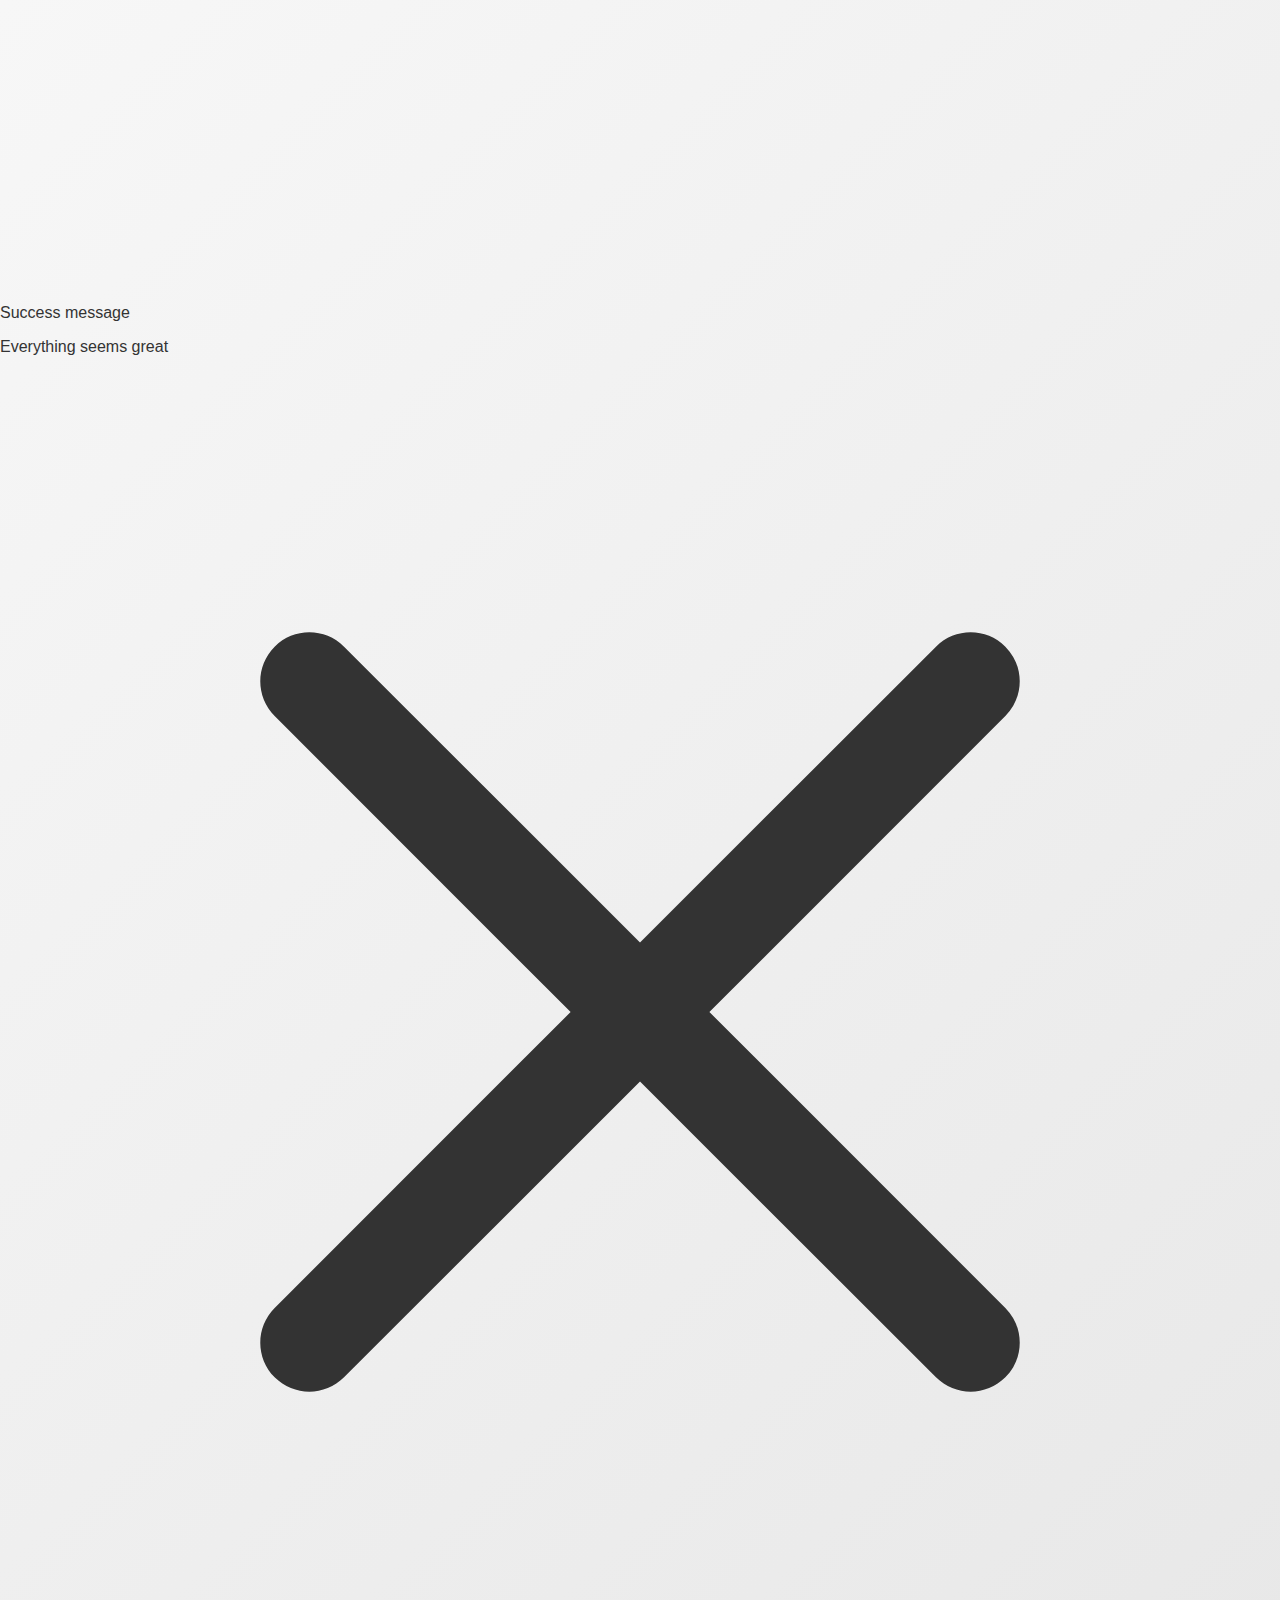
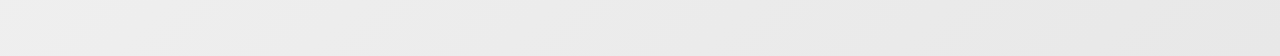
<file: berhasil.html>
<!DOCTYPE html>
<html lang="en">
<head>
    <meta charset="UTF-8">
    <meta name="viewport" content="width=device-width, initial-scale=1.0">
    <title>Halaman Pembayaran</title>
    <link rel="stylesheet" href="payment.css">
</head>
<body
<div class="card">
  <svg class="wave" viewBox="0 0 1440 320" xmlns="http://www.w3.org/2000/svg">
    <path
      d="7
  <div class="icon-container">
    <svg
      xmlns="http://www.w3.org/2000/svg"
      viewBox="0 0 512 512"
      stroke-width="0"
      fill="currentColor"
      stroke="currentColor"
      class="icon"
    >
      <path
        d="M256 48a208 208 0 1 1 0 416 208 208 0 1 1 0-416zm0 464A256 256 0 1 0 256 0a256 256 0 1 0 0 512zM369 209c9.4-9.4 9.4-24.6 0-33.9s-24.6-9.4-33.9 0l-111 111-47-47c-9.4-9.4-24.6-9.4-33.9 0s-9.4 24.6 0 33.9l64 64c9.4 9.4 24.6 9.4 33.9 0L369 209z"
      ></path>
    </svg>
  </div>
  <div class="message-text-container">
    <p class="message-text">Success message</p>
    <p class="sub-text">Everything seems great</p>
  </div>
  <svg
    xmlns="http://www.w3.org/2000/svg"
    viewBox="0 0 15 15"
    stroke-width="0"
    fill="none"
    stroke="currentColor"
    class="cross-icon"
  >
    <path
      fill="currentColor"
      d="M11.7816 4.03157C12.0062 3.80702 12.0062 3.44295 11.7816 3.2184C11.5571 2.99385 11.193 2.99385 10.9685 3.2184L7.50005 6.68682L4.03164 3.2184C3.80708 2.99385 3.44301 2.99385 3.21846 3.2184C2.99391 3.44295 2.99391 3.80702 3.21846 4.03157L6.68688 7.49999L3.21846 10.9684C2.99391 11.193 2.99391 11.557 3.21846 11.7816C3.44301 12.0061 3.80708 12.0061 4.03164 11.7816L7.50005 8.31316L10.9685 11.7816C11.193 12.0061 11.5571 12.0061 11.7816 11.7816C12.0062 11.557 12.0062 11.193 11.7816 10.9684L8.31322 7.49999L11.7816 4.03157Z"
      clip-rule="evenodd"
      fill-rule="evenodd"
    ></path>
  </svg>
      <script src="payment.js"></script>
</div>
    <script src="payment.js"></script>
    
</body>
</html>
</file>
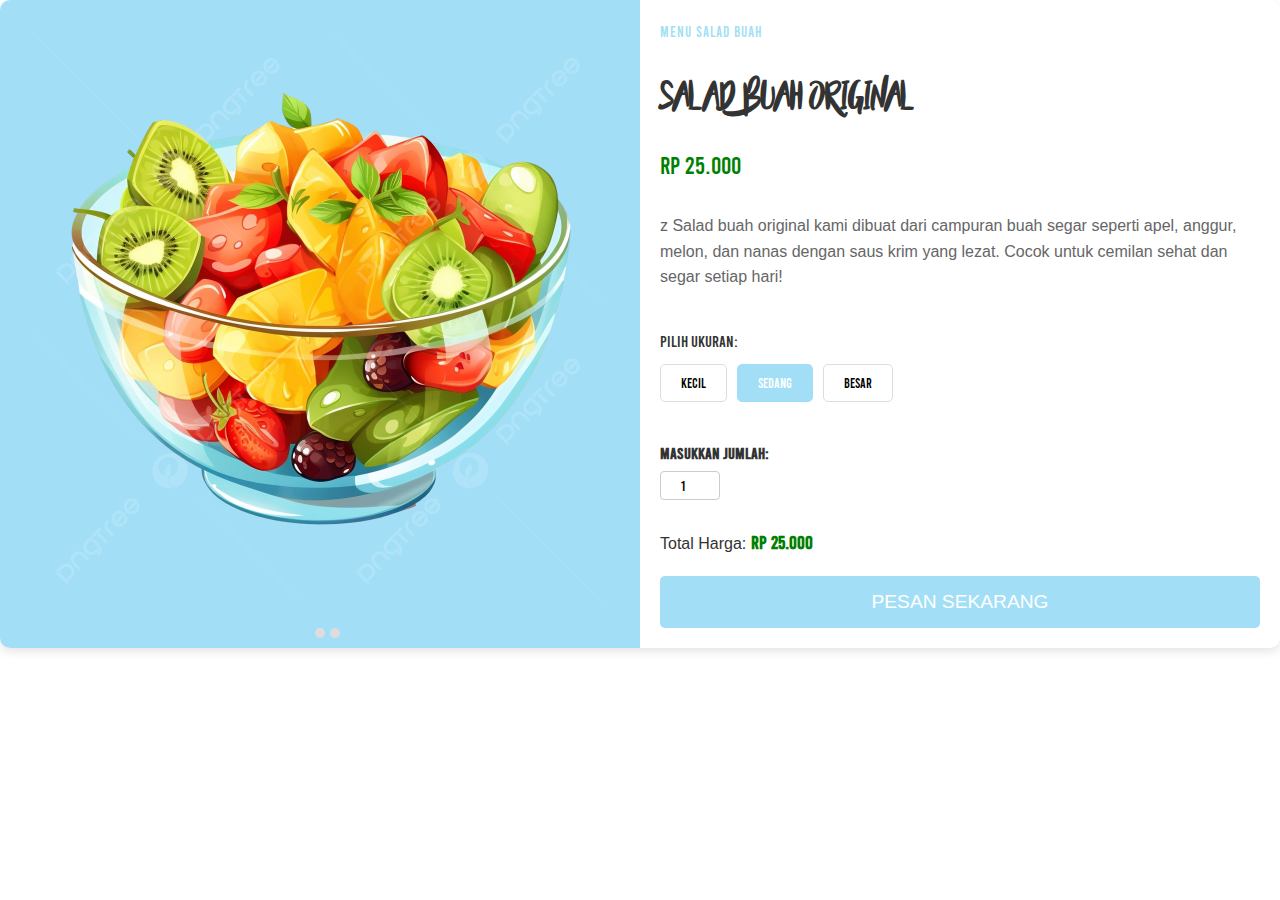
<file: menu-original.html>
<!DOCTYPE html>
<html lang="en">
<head>
    <meta charset="UTF-8">
    <meta name="viewport" content="width=device-width, initial-scale=1.0">
    <title>Salad Buah Original</title>
    <link rel="stylesheet" href="styles.css">
</head>
<body>
    <div class="product-card">
        <div class="product-image">
            <img src="salad_biasa.png" alt="Salad Buah Original">
            <div class="dots">
                <span class="dot active"></span>
                <span class="dot"></span>
                <span class="dot"></span>
            </div>
        </div>
        <div class="product-info">
            <p class="category">Menu Salad Buah</p>
            <h2 class="product-title">Salad Buah Original</h2>
            <p class="price" id="price">Rp 25.000</p>
            <p class="description">
z                Salad buah original kami dibuat dari campuran buah segar seperti apel, anggur, melon, dan nanas dengan saus krim yang lezat.
                Cocok untuk cemilan sehat dan segar setiap hari!
            </p>
            <div class="size-selector">
                <p>Pilih Ukuran:</p>
                <div class="sizes">
                    <button class="size-btn" data-price="25000">Kecil</button>
                    <button class="size-btn active" data-price="30000">Sedang</button>
                    <button class="size-btn" data-price="35000">Besar</button>
                </div>
            </div>
            <div class="quantity-selector">
        <p>Masukkan Jumlah:</p>
        <input type="number" id="quantity" value="1" min="1">
    </div>
    <p>Total Harga: <span id="total-price">Rp 25.000</span></p>
    <button class="add-to-cart">Pesan Sekarang</button>
</div>

        </div>
    </div>
    <script src="script-original.js"></script>
</body>
</html>
</file>
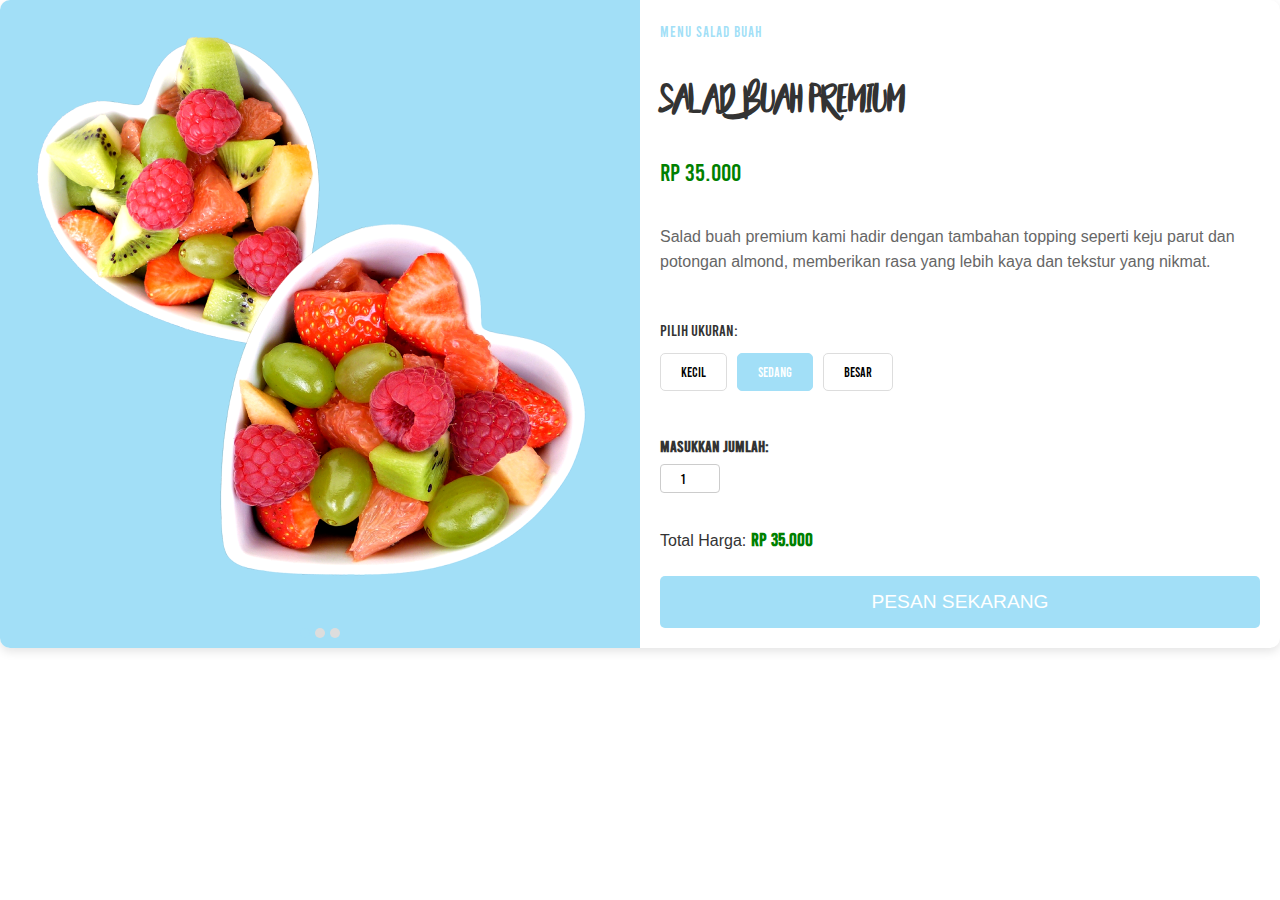
<file: menu-premium.html>
<!DOCTYPE html>
<html lang="en">
<head>
    <meta charset="UTF-8">
    <meta name="viewport" content="width=device-width, initial-scale=1.0">
    <title>Salad Buah Premium</title>
    <link rel="stylesheet" href="styles.css">
</head>
<body>
    <div class="product-card">
        <div class="product-image">
            <img src="salad_prem.png" alt="Salad Buah Premium">
            <div class="dots">
                <span class="dot active"></span>
                <span class="dot"></span>
                <span class="dot"></span>
            </div>
        </div>
        <div class="product-info">
            <p class="category">Menu Salad Buah</p>
            <h2 class="product-title">Salad Buah Premium</h2>
            <p class="price" id="price">Rp 35.000</p>
            <p class="description">
                Salad buah premium kami hadir dengan tambahan topping seperti keju parut dan potongan almond, memberikan rasa yang lebih kaya dan tekstur yang nikmat.
            </p>
            <div class="size-selector">
                <p>Pilih Ukuran:</p>
                <div class="sizes">
                    <button class="size-btn" data-price="30000">Kecil</button>
                    <button class="size-btn active" data-price="35000">Sedang</button>
                    <button class="size-btn" data-price="40000">Besar</button>
                </div>
            </div>
            <div class="quantity-selector">
        <p>Masukkan Jumlah:</p>
        <input type="number" id="quantity" value="1" min="1">
    </div>
    <p>Total Harga: <span id="total-price">Rp 35.000</span></p>
    <button class="add-to-cart">Pesan Sekarang</button>
</div>

        </div>
    </div>
    <script src="script-premium.js"></script>
</body>
</html>
</file>
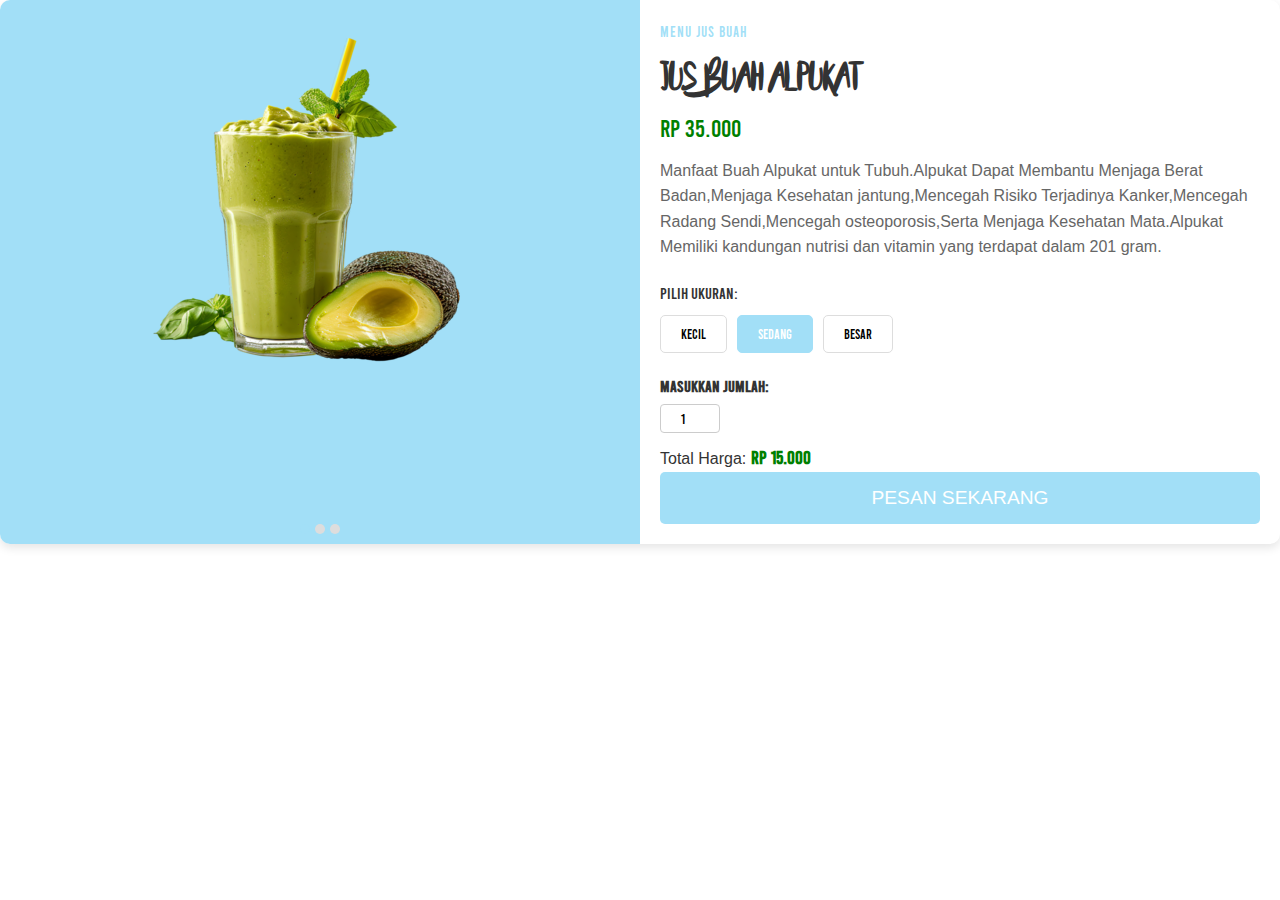
<file: menujualpuket.html>
<!DOCTYPE html>
<html lang="en">
<head>
    <meta charset="UTF-8">
    <meta name="viewport" content="width=device-width, initial-scale=1.0">
    <title>Jus Buah Alpukat</title>
    <link rel="stylesheet" href="styles.css">
</head>
<body>
    <div class="product-card">
        <div class="product-image">
            <img src="alpuket.png" alt="Salad Buah Premium">
            <div class="dots">
                <span class="dot active"></span>
                <span class="dot"></span>
                <span class="dot"></span>
            </div>
        </div>
        <div class="product-info">
            <p class="category">Menu Jus Buah</p>
            <h2 class="product-title">Jus Buah Alpukat</h2>
            <p class="price" id="price">Rp 35.000</p>
            <p class="description">
                Manfaat Buah Alpukat untuk Tubuh.Alpukat Dapat Membantu Menjaga Berat Badan,Menjaga Kesehatan jantung,Mencegah Risiko Terjadinya Kanker,Mencegah Radang Sendi,Mencegah osteoporosis,Serta Menjaga Kesehatan Mata.Alpukat Memiliki kandungan nutrisi dan vitamin yang terdapat dalam 201 gram.
            </p>
            <div class="size-selector">
                <p>Pilih Ukuran:</p>
                <div class="sizes">
                    <button class="size-btn" data-price="35000">Kecil</button>
                    <button class="size-btn active" data-price="50000">Sedang</button>
                    <button class="size-btn" data-price="65000">Besar</button>
                </div>
            </div>
            <div class="quantity-selector">
        <p>Masukkan Jumlah:</p>
        <input type="number" id="quantity" value="1" min="1">
    </div>
    <p>Total Harga: <span id="total-price">Rp 35.000</span></p>
    <button class="add-to-cart">Pesan Sekarang</button>
</div>

        </div>
    </div>
    <script src="naga.js"></script>
</body>
</html>
</file>
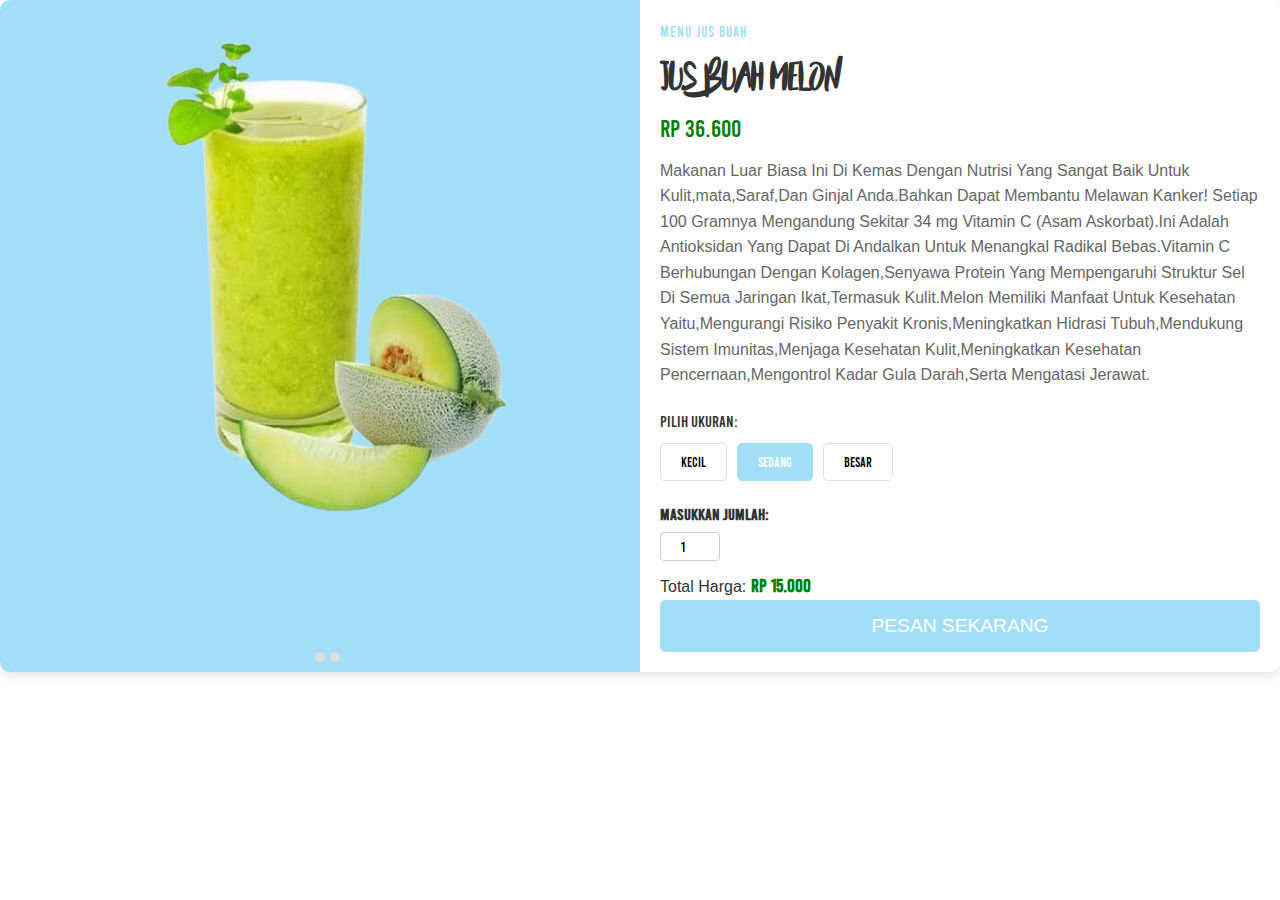
<file: menujumelon.html>
<!DOCTYPE html>
<html lang="en">
<head>
    <meta charset="UTF-8">
    <meta name="viewport" content="width=device-width, initial-scale=1.0">
    <title>Jus Buah Melon</title>
    <link rel="stylesheet" href="styles.css">
</head>
<body>
    <div class="product-card">
        <div class="product-image">
            <img src="melonte-removebg-preview.png" alt="jus Buah Premium">
            <div class="dots">
                <span class="dot active"></span>
                <span class="dot"></span>
                <span class="dot"></span>
            </div>
        </div>
        <div class="product-info">
            <p class="category">Menu Jus Buah</p>
            <h2 class="product-title">Jus Buah Melon</h2>
            <p class="price" id="price">Rp 36.600</p>
            <p class="description">
                Makanan Luar Biasa Ini Di Kemas Dengan Nutrisi Yang Sangat Baik Untuk Kulit,mata,Saraf,Dan Ginjal Anda.Bahkan Dapat Membantu Melawan Kanker! Setiap 100 Gramnya Mengandung Sekitar 34 mg Vitamin C (Asam Askorbat).Ini Adalah Antioksidan Yang Dapat Di Andalkan Untuk Menangkal Radikal Bebas.Vitamin C Berhubungan Dengan Kolagen,Senyawa Protein Yang Mempengaruhi Struktur Sel Di Semua Jaringan Ikat,Termasuk Kulit.Melon Memiliki Manfaat Untuk Kesehatan Yaitu,Mengurangi Risiko Penyakit Kronis,Meningkatkan Hidrasi Tubuh,Mendukung Sistem Imunitas,Menjaga Kesehatan Kulit,Meningkatkan Kesehatan Pencernaan,Mengontrol Kadar Gula Darah,Serta Mengatasi Jerawat.
            </p>
            <div class="size-selector">
                <p>Pilih Ukuran:</p>
                <div class="sizes">
                    <button class="size-btn" data-price="36600">Kecil</button>
                    <button class="size-btn active" data-price="41900">Sedang</button>
                    <button class="size-btn" data-price="45700">Besar</button>
                </div>
            </div>
            <div class="quantity-selector">
        <p>Masukkan Jumlah:</p>
        <input type="number" id="quantity" value="1" min="1">
    </div>
    <p>Total Harga: <span id="total-price">Rp 36.600</span></p>
    <button class="add-to-cart">Pesan Sekarang</button>
</div>

        </div>
    </div>
    <script src="naga.js"></script>
</body>
</html>
</file>
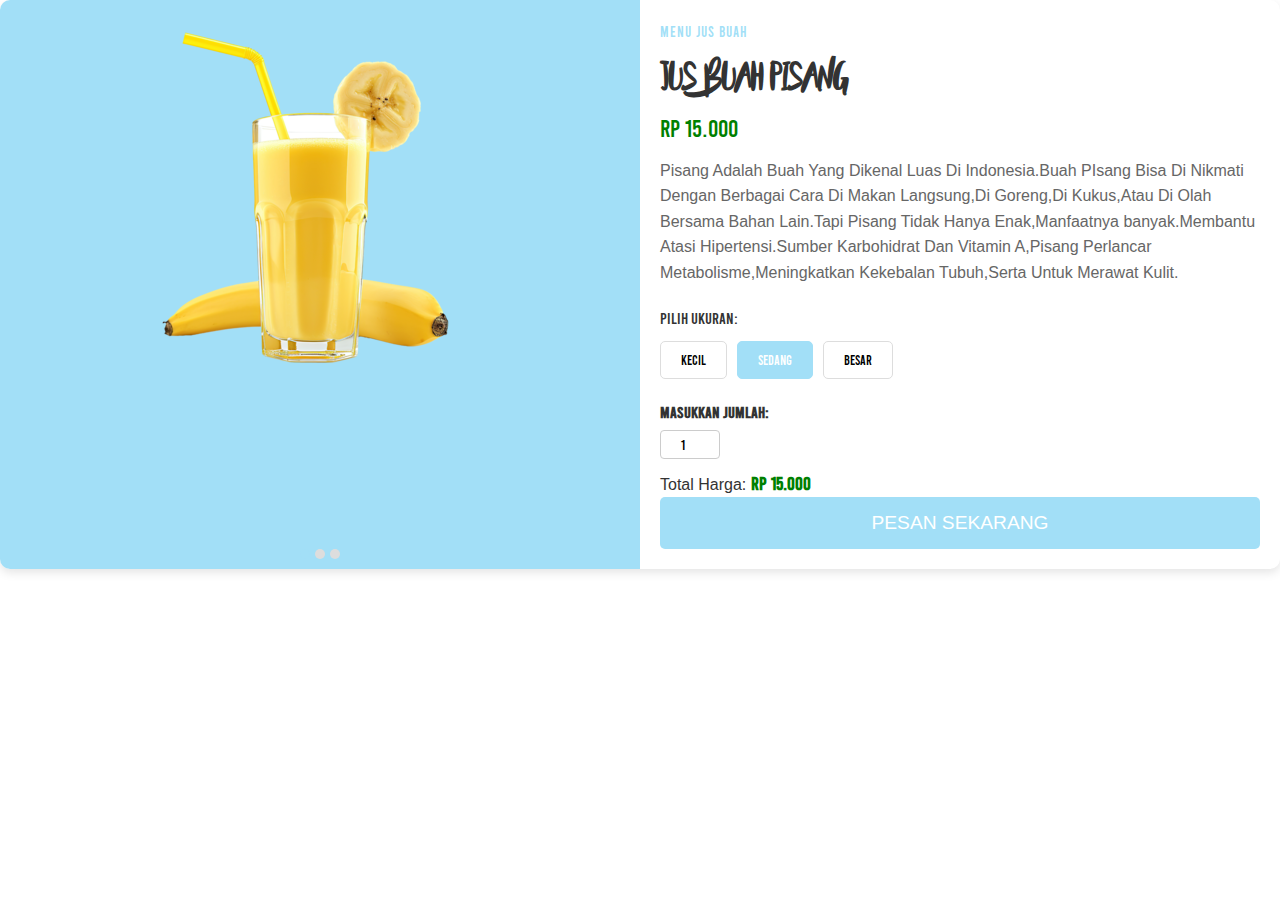
<file: menujupisang.html>
<!DOCTYPE html>
<html lang="en">
<head>
    <meta charset="UTF-8">
    <meta name="viewport" content="width=device-width, initial-scale=1.0">
    <title>Jus Buah Pisang</title>
    <link rel="stylesheet" href="styles.css">
</head>
<body>
    <div class="product-card">
        <div class="product-image">
            <img src="pisang.png" alt="jus Buah Premium">
            <div class="dots">
                <span class="dot active"></span>
                <span class="dot"></span>
                <span class="dot"></span>
            </div>
        </div>
        <div class="product-info">
            <p class="category">Menu Jus Buah</p>
            <h2 class="product-title">Jus Buah Pisang</h2>
            <p class="price" id="price">Rp 15.000</p>
            <p class="description">
                Pisang Adalah Buah Yang Dikenal Luas Di Indonesia.Buah PIsang Bisa Di Nikmati Dengan Berbagai Cara Di Makan Langsung,Di Goreng,Di Kukus,Atau Di Olah Bersama Bahan Lain.Tapi Pisang Tidak Hanya Enak,Manfaatnya banyak.Membantu Atasi Hipertensi.Sumber Karbohidrat Dan Vitamin A,Pisang Perlancar Metabolisme,Meningkatkan Kekebalan Tubuh,Serta Untuk Merawat Kulit. 
            </p>
            <div class="size-selector">
                <p>Pilih Ukuran:</p>
                <div class="sizes">
                    <button class="size-btn" data-price="10000">Kecil</button>
                    <button class="size-btn active" data-price="15000">Sedang</button>
                    <button class="size-btn" data-price="20000">Besar</button>
                </div>
            </div>
            <div class="quantity-selector">
        <p>Masukkan Jumlah:</p>
        <input type="number" id="quantity" value="1" min="1">
    </div>
    <p>Total Harga: <span id="total-price">Rp 15.000</span></p>
    <button class="add-to-cart">Pesan Sekarang</button>
</div>

        </div>
    </div>
    <script src="naga.js"></script>
</body>
</html>
</file>
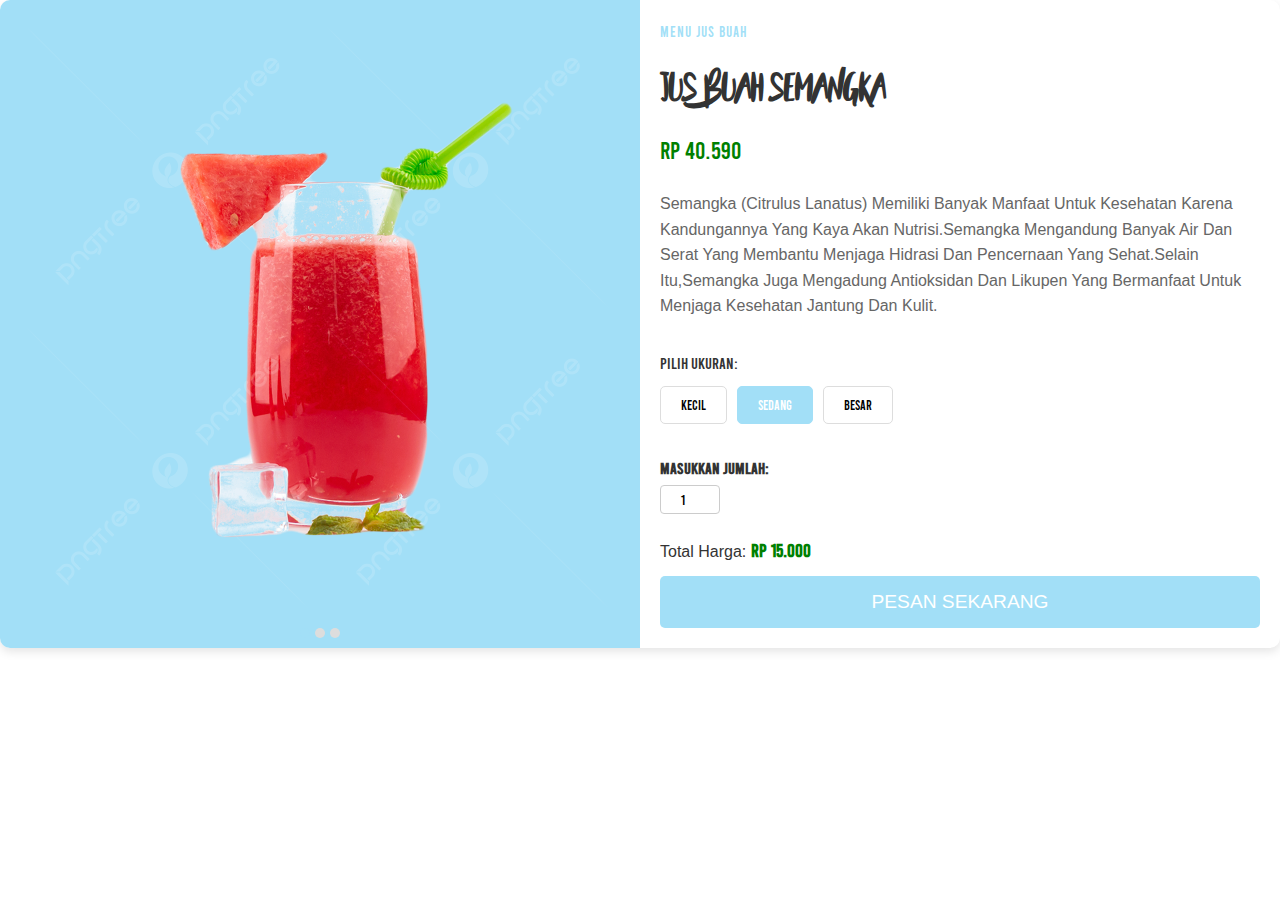
<file: menujusemangka.html>
<!DOCTYPE html>
<html lang="en">
<head>
    <meta charset="UTF-8">
    <meta name="viewport" content="width=device-width, initial-scale=1.0">
    <title>Jus Buah Semangka</title>
    <link rel="stylesheet" href="styles.css">
</head>
<body>
    <div class="product-card">
        <div class="product-image">
            <img src="semangka.jpg" alt="Jus Buah Premium">
            <div class="dots">
                <span class="dot active"></span>
                <span class="dot"></span>
                <span class="dot"></span>
            </div>
        </div>
        <div class="product-info">
            <p class="category">Menu Jus Buah</p>
            <h2 class="product-title">Jus Buah Semangka</h2>
            <p class="price" id="price">Rp 40.590</p>
            <p class="description">
                Semangka (Citrulus Lanatus) Memiliki Banyak Manfaat Untuk Kesehatan Karena Kandungannya Yang Kaya Akan Nutrisi.Semangka Mengandung Banyak Air Dan Serat Yang Membantu Menjaga Hidrasi Dan Pencernaan Yang Sehat.Selain Itu,Semangka Juga Mengadung Antioksidan Dan Likupen Yang Bermanfaat Untuk Menjaga Kesehatan Jantung Dan Kulit.
            <div class="size-selector">
                <p>Pilih Ukuran:</p>
                <div class="sizes">
                    <button class="size-btn" data-price="40590">Kecil</button>
                    <button class="size-btn active" data-price="47630">Sedang</button>
                    <button class="size-btn" data-price="55660">Besar</button>
                </div>
            </div>
            <div class="quantity-selector">
        <p>Masukkan Jumlah:</p>
        <input type="number" id="quantity" value="1" min="1">
    </div>
    <p>Total Harga: <span id="total-price">Rp 40.590</span></p>
    <button class="add-to-cart">Pesan Sekarang</button>
</div>

        </div>
    </div>
    <script src="naga.js"></script>
</body>
</html>
</file>
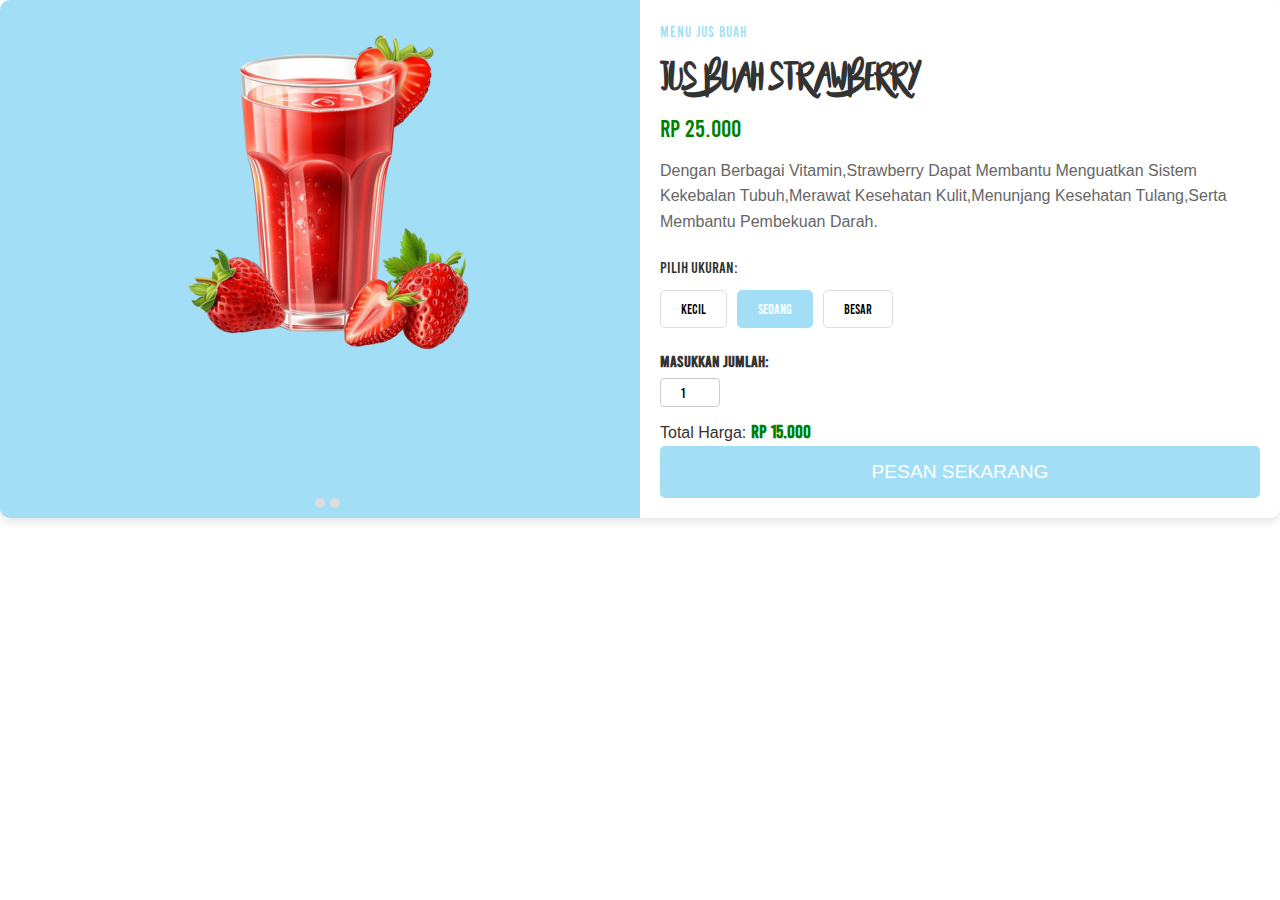
<file: menujustoberi.html>
<!DOCTYPE html>
<html lang="en">
<head>
    <meta charset="UTF-8">
    <meta name="viewport" content="width=device-width, initial-scale=1.0">
    <title>Jus Buah Strawberry</title>
    <link rel="stylesheet" href="styles.css">
</head>
<body>
    <div class="product-card">
        <div class="product-image">
            <img src="stoberi.png" alt="Salad Buah Premium">
            <div class="dots">
                <span class="dot active"></span>
                <span class="dot"></span>
                <span class="dot"></span>
            </div>
        </div>
        <div class="product-info">
            <p class="category">Menu Jus Buah</p>
            <h2 class="product-title">Jus Buah Strawberry</h2>
            <p class="price" id="price">Rp 25.000</p>
            <p class="description">
                Dengan Berbagai Vitamin,Strawberry Dapat Membantu Menguatkan Sistem Kekebalan Tubuh,Merawat Kesehatan Kulit,Menunjang Kesehatan Tulang,Serta Membantu Pembekuan Darah.
            </p>
            <div class="size-selector">
                <p>Pilih Ukuran:</p>
                <div class="sizes">
                    <button class="size-btn" data-price="25000">Kecil</button>
                    <button class="size-btn active" data-price="30000">Sedang</button>
                    <button class="size-btn" data-price="40000">Besar</button>
                </div>
            </div>
            <div class="quantity-selector">
        <p>Masukkan Jumlah:</p>
        <input type="number" id="quantity" value="1" min="1">
    </div>
    <p>Total Harga: <span id="total-price">Rp 25.000</span></p>
    <button class="add-to-cart">Pesan Sekarang</button>
</div>

        </div>
    </div>
    <script src="stoberi.js"></script>
</body>
</html>
</file>
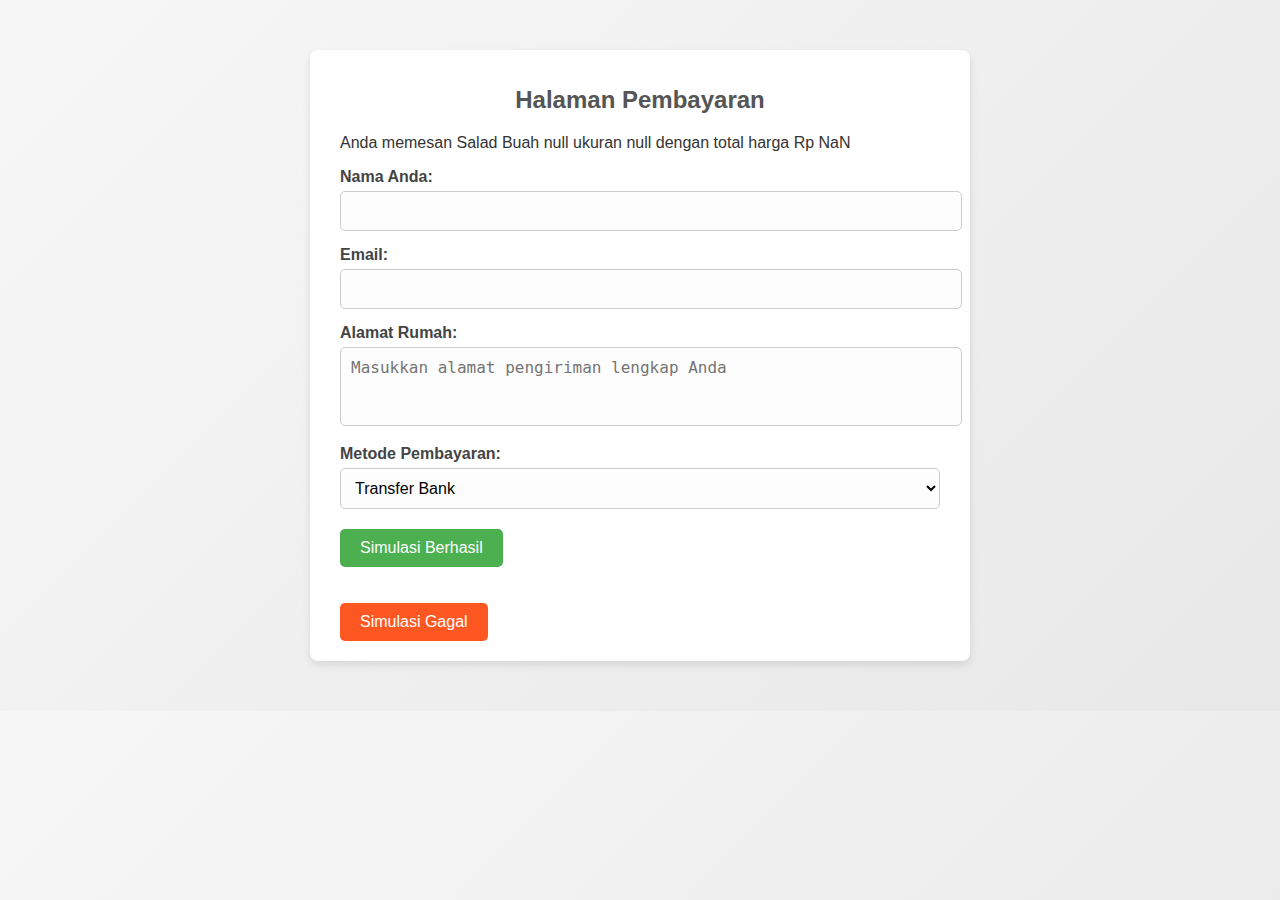
<file: payment.html>
<!DOCTYPE html>
<html lang="en">
<head>
    <meta charset="UTF-8">
    <meta name="viewport" content="width=device-width, initial-scale=1.0">
    <title>Halaman Pembayaran</title>
    <link rel="stylesheet" href="payment.css">
</head>
<body>
    <div class="container">
        <h1>Halaman Pembayaran</h1>
        <p id="order-details"></p>
        <form id="payment-form">
            <label for="name">Nama Anda:</label>
            <input type="text" id="name" name="name" required>

            <label for="email">Email:</label>
            <input type="email" id="email" name="email" required>

            <label for="address">Alamat Rumah:</label>
            <textarea id="address" name="address" rows="3" required placeholder="Masukkan alamat pengiriman lengkap Anda"></textarea>

            <label for="payment-method">Metode Pembayaran:</label>
            <select id="payment-method" name="payment-method" required>
                <option value="bank-transfer">Transfer Bank</option>
                <option value="gopay">GoPay</option>
                <option value="ovo">OVO</option>
                <option value="dana">DANA</option>
            </select>

            <button  onclick="window.location.href='berhasil.html'">Simulasi Berhasil</button></p>
            <button type="button" id="simulate-failure">Simulasi Gagal</button>
        </form>

        <div id="payment-status" style="display: none;">
            <h2 id="status-message"></h2>
            <button id="cancel-order">Batalkan Pesanan</button>
        </div>

        <div id="refund-status" style="display: none;">
            <h2 id="refund-message"></h2>
        </div>

        <div id="back-to-home-container" style="display: none; text-align: center;">
            <button id="back-to-home" class="back-btn">Kembali ke Beranda</button>
        </div>
    </div>

    <script src="payment.js"></script>
</body>
</html>
</file>
<file: payment.css>
/* payment.css */
body {
    font-family: Arial, sans-serif;
    margin: 0;
    padding: 0;
    background: linear-gradient(135deg, #f7f7f7, #e8e8e8);
    color: #333;
}

.container {
    max-width: 600px;
    margin: 50px auto;
    background: #fff;
    padding: 20px 30px;
    box-shadow: 0 4px 8px rgba(0, 0, 0, 0.1);
    border-radius: 8px;
}

h1 {
    font-size: 24px;
    color: #555;
    margin-bottom: 20px;
    text-align: center;
}

label {
    display: block;
    font-weight: bold;
    margin-top: 15px;
    color: #444;
}

input, textarea, select {
    width: 100%;
    padding: 10px;
    margin-top: 5px;
    border: 1px solid #ccc;
    border-radius: 5px;
    font-size: 16px;
    background: #fdfdfd;
}

input:focus, textarea:focus, select:focus {
    border-color: #66afe9;
    outline: none;
    box-shadow: 0 0 5px rgba(102, 175, 233, 0.5);
}

textarea {
    resize: none;
}

button {
    display: inline-block;
    margin-top: 20px;
    padding: 10px 20px;
    background-color: #4CAF50;
    color: white;
    font-size: 16px;
    border: none;
    border-radius: 5px;
    cursor: pointer;
    transition: background-color 0.3s ease;
}

button:hover {
    background-color: #45a049;
}

button:disabled {
    background-color: #ccc;
    cursor: not-allowed;
}

#payment-status, #refund-status, #back-to-home-container {
    text-align: center;
    margin-top: 30px;
}

.back-btn {
    background-color: #007BFF;
    margin-top: 15px;
}

.back-btn:hover {
    background-color: #0056b3;
}

#simulate-failure {
    background-color: #FF5722;
}

#simulate-failure:hover {
    background-color: #E64A19;
}

#cancel-order {
    background-color: #f44336;
}

#cancel-order:hover {
    background-color: #d32f2f;
}

@media screen and (max-width: 768px) {
    .container {
        padding: 15px;
    }

    h1 {
        font-size: 20px;
    }

    input, textarea, select, button {
        font-size: 14px;
    }
}
</file>
<file: styles.css>
@font-face {
    font-family: 'Roboto'; /* Nama font sesuai dengan yang Anda inginkan */
    src: url('font.otf') format('truetype'); /* Path ke file ttf */
    font-weight: normal;
    font-style: normal;
}
@font-face {
    font-family: 'london'; /* Nama font sesuai dengan yang Anda inginkan */
    src: url('OldLondon.ttf') format('truetype'); /* Path ke file ttf */
    font-weight: normal;
    font-style: normal;
}

@font-face {
    font-family: 'bebas'; /* Nama font sesuai dengan yang Anda inginkan */
    src: url('Bebas-Regular.ttf') format('truetype'); /* Path ke file ttf */
    font-weight: normal;
    font-style: normal;
}

/* Global Styles */
* {
    margin: 0;
    padding: 0;
    box-sizing: border-box;
}

body {
    font-family: Arial, sans-serif;
    line-height: 1.6;
    background-color: #fff; /* Changed to white for consistency */
    color: #333;
    animation: fadeIn 2s forwards; /* Fade-in effect */
}
/* Fade-in animation for the whole page */
@keyframes fadeIn {
    0% {
        opacity: 0;
    }
    100% {
        opacity: 1;
    }
}

/* Header Styles */
header {
    background-image: url('bgbuah.jpg')
    ; /* Background image for header */
    background-size: cover;
    background-position: center;
    color: white;
    text-align: center;
    padding: 100px 20px;
    
}

header h1 {
    font-family: 'Roboto', sans-serif;
    font-size: 3em;
}

header p {
    font-size: 1.5em;
    margin-top: 10px;
}

/* Welcome Section */
#welcome-content {
    text-align: center;
    padding: 40px 20px;
    background-color: #f4f4f4;
    margin-top: 30px;
    border-radius: 10px;
    max-width: 800px;
    margin: 30px auto;
}

#welcome-content h2 {
    font-family: 'Roboto', sans-serif;
    font-size: 2.5em;
    color: #333;
    margin-bottom: 20px;
}

#welcome-content p {
    font-size: 1.2em;
    color: #666;
    margin-bottom: 30px;
}

#welcome-content .btn {
    display: inline-block;
    padding: 15px 30px;
    background-color: #A2DFF7;
    color: white;
    text-decoration: none;
    font-size: 1.2em;
    border-radius: 5px;
}

#welcome-content .btn:hover {
    background-color: #A2DFF7;
}

/* Menu Section */
#menu {
    text-align: center;
    padding: 40px 20px;
    background-color: #fff;
    margin-top: 30px;
    border-radius: 10px;
    box-shadow: 0 4px 8px rgba(0, 0, 0, 0.1);
animation: slideIn 2s forwards; /* Fade-in effect */
}

#menu h2 {
    font-family: 'Roboto', sans-serif;
    font-size: 1.5em;
    color: #333;
    margin-bottom: 20px;
}

.menu-item {
    border-image:fill 0 linear-gradient(#0001,#A2DFF7);
    display: inline-block;
    width: 30%;
    text-align: center;
    padding: 20px;
    margin: 15px;
    background-color: #fff;
    border-radius: 10px;
    box-shadow: 0 4px 8px rgba(0, 0, 0, 0.1);
    transition: transform 0.3s ease-in-out;
}
/* Untuk Menu Container */
.menu-container {
    width: 95%;
    overflow-x: auto; /* Aktifkan scroll horizontal */
    gap: 15px;
    white-space: nowrap; /* Konten tidak membungkus ke baris baru */
    padding-bottom: 10px;
    scrollbar-width: thin; /* Untuk browser modern */
}

/* Scrollbar Styling (Opsional) */
.menu-container::-webkit-scrollbar {
    height: 8px; /* Tinggi scrollbar */
}

.menu-container::-webkit-scrollbar-thumb {
    background: #ccc; /* Warna scrollbar */
    border-radius: 4px;
}

.menu-container::-webkit-scrollbar-thumb:hover {
    background: #aaa; /* Warna scrollbar saat hover */
}

.menu-item img {
    max-width: 100%;
    border-radius: 10px;
    margin-bottom: 15px;
}

}
.menu-item h3 {
    font-family: 'Roboto', sans-serif;
    font-size: 2em;
    color: #A2DFF7;
    margin-bottom: 10px;
}

.menu-item p {
    font-family:'bebas';
    font-size: 1.1rem;
    color: green;
    margin-bottom: 20px;
}

.menu-item .btn {
    display: inline-block;
    padding: 10px 20px;
    background-color: #A2DFF7;
    color: white;
    text-decoration: none;
    font-size: 1.2em;
    border-radius: 5px;
}

.menu-item .btn:hover {
    background-color: #A2DFF7;
}

.menu-item:hover {
    transform: translateY(-5px); /* Slight hover effect */
}
/* Menu Section */
#menu2 {
    text-align: center;
    padding: 40px 20px;
    background-color: #fff;
    margin-top: 30px;
    border-radius: 10px;
    box-shadow: 0 4px 8px rgba(0, 0, 0, 0.1);
animation: slideIn 2s forwards; /* Fade-in effect */
}

#menu2 h2 {
    font-family: 'Roboto', sans-serif;
    font-size: 1.5em;
    color: #333;
    margin-bottom: 20px;
}

.menu-item2 {
    display: inline-block;
    width: 30%;
    text-align: center;
    padding: 20px;
    margin: 15px;
    background-color: #fff;
    border-radius: 10px;
    box-shadow: 0 4px 8px rgba(0, 0, 0, 0.1);
    transition: transform 0.3s ease-in-out;
}
/* Untuk Menu Container */
.menu-container2 {
    width: 95%;
    overflow-x: auto; /* Aktifkan scroll horizontal */
    gap: 15px;
    white-space: nowrap; /* Konten tidak membungkus ke baris baru */
    padding-bottom: 10px;
    scrollbar-width: thin; /* Untuk browser modern */
}

/* Scrollbar Styling (Opsional) */
.menu-container2::-webkit-scrollbar {
    height: 8px; /* Tinggi scrollbar */
}

.menu-container2::-webkit-scrollbar-thumb {
    background: #ccc; /* Warna scrollbar */
    border-radius: 4px;
}

.menu-container2::-webkit-scrollbar-thumb:hover {
    background: #aaa; /* Warna scrollbar saat hover */
}

.menu-item img {
    max-width: 100%;
    border-radius: 10px;
    margin-bottom: 15px;
}

}
.menu-item2 h3 {
    font-family: 'Roboto', sans-serif;
    font-size: 2em;
    color: #A2DFF7;
    margin-bottom: 10px;
}

.menu-item2 p {
    font-family:'bebas';
    font-size: 1.1rem;
    color: green;
    margin-bottom: 20px;
}

.menu-item .btn {
    display: inline-block;
    padding: 10px 20px;
    background-color: #090;
    color: white;
    text-decoration: none;
    font-size: 1.2em;
    border-radius: 5px;
}

.menu-item .btn:hover {
    background-color: #A2DFF7;
}

.menu-item:hover {
    transform: translateY(-5px); /* Slight hover effect */
}
/* Section slide-in animation */
@keyframes slideIn {
    0% {
        transform: translateX(-100%);
        opacity: 0;
    }
    100% {
        transform: translateX(0);
        opacity: 1;
    }
}

/* Add slide-in effect to each section */
.hero, .about, .contact {
    opacity: 0; /* Initially hidden for slide-in effect */
    animation: none;
    transition: opacity 1s ease-out;
}

.hero.visible, .about.visible, .contact.visible {
    animation: slideIn 1s forwards;
}

/* Footer Styles */
footer {
    text-align: center;
    padding: 1rem;
    background-color: #A2DFF7;
    color: #fff;
    margin-top: 2rem;
}

/* Animations */
.text-animation {
    display: inline-block;
    animation: typing 6s steps(30, end) forwards;
    white-space: nowrap;
    overflow: hidden;
    color: #fff;
}

/* Typing animation */
@keyframes typing {
    from {
        width: 0;
    }
    to {
        width: 100%;
    }
}

.text-animation1 {
    display: inline-block;
    animation: typing 4s steps(40, end) forwards;
    white-space: nowrap;
    overflow: hidden;
    color: #000;
}

/* Typing animation */
@keyframes typing {
    from {
        width: 0;
    }
    to {
        width: 100%;
    }
}




/* Navbar Styling */
.navbar {
    display: flex;
    justify-content: space-between;
    align-items: center;
    background-color: #A2DFF7;
    padding: 1rem 2rem;
}

.nav-brand {
    color: #000;
    font-size: 2.5rem;
    font-weight: bold;
    font-family:'Roboto';
}

.nav-links {
    list-style: none;
    display: flex;
    gap: 1.5rem;
}

.nav-links a {
    font-family: 'bebas';
    text-decoration: none;
    color: #000;
    font-size: 2rem;
    transition: color 0.3s ease;
}

.nav-links a:hover {
    color: #fdd835;
}

/* Hero Section */
.hero {
    text-align: center;
    background: url('hero-bg.jpg') no-repeat center center/cover;
    color: linear-gradient(145deg, #A2DFF7, #ffffff); /* Latar belakang gradasi */
    padding: 5rem 2rem;
    
}
.hero p1 {
  font-family: 'bebas', cursive;
    font-size: 30px;
    color: #000;}
  
    
    .hero h2 {
  font-family: 'Roboto', cursive;
    font-size: 58px;
    margin-bottom: 15px;
    color: #000;}

.hero .highlight {
    color: #fdd835;
}

.hero /* From Uiverse.io by Spacious74 */ 
button {
  font-family: 'bebas';
  cursor: pointer;
  font-size: 1.4rem;
  border-radius: 26px;
  border: none;
  padding: 2px;
  background: radial-gradient(circle 80px at 80% -10%, #ffffff, #A2DFF7);
  position: relative;
}
.button::after {
  content: "";
  position: absolute;
  width: 65%;
  height: 60%;
  border-radius: 120px;
  top: 0;
  right: 0;
  box-shadow: 0 0 20px #ffffff38;
  z-index: -1;
}

.blob1 {
  position: absolute;
  width: 70px;
  height: 100%;
  border-radius: 16px;
  bottom: 0;
  left: 0;
  background: radial-gradient(
    circle 60px at 0% 100%,
    #ffffff,
    #ffffff,
    transparent
  );
  box-shadow: -10px 10px 30px #0051ff2d;
}

.inner {
  padding: 14px 25px;
  border-radius: 14px;
  color: #000;
  z-index: 3;
  position: relative;
  background: radial-gradient(circle 80px at 80% -50%, #ffffff, #A2DFF7);
}
.inner::before {
  content: "";
  width: 100%;
  height: 100%;
  left: 0;
  top: 0;
  border-radius: 14px;
  background: radial-gradient(
    circle 60px at 0% 100%,
    #00e1ff1a,
    transparent
  );
  position: absolute;
}


.hero button:hover {
    background-color: #fdd835;
}



/* Contact Section */
.contact {
    padding: 2rem;
    background-color: #f1f1f1;
    text-align: center;
}

.contact h2 {
    margin-bottom: 1rem;
    color: #000;
    font-family: 'Roboto';
}

#contactForm {
    max-width: 500px;
    margin: 0 auto;
    display: flex;
    flex-direction: column;
    gap: 1rem;
}

#contactForm input, #contactForm textarea {
    width: 100%;
    padding: 0.8rem;
    border: 1px solid #ccc;
    border-radius: 5px;
    font-size: 1rem;
    box-sizing: border-box;
}

#contactForm button {
    background-color: #A2DFF7;
    border: none;
    padding: 0.8rem;
    color: #fff;
    font-size: 1rem;
    cursor: pointer;
    border-radius: 5px;
    transition: background-color 0.3s ease;
}

#contactForm button:hover {
    background-color: #fdd835;
}

/* Responsive Design */
@media (max-width: 768px) {
    .menu-item {
        width: 100%; /* Stack items vertically on smaller screens */
        margin: 10px 0;
    }

    .navbar {
        flex-direction: column;
        padding: 1rem;
    }

    .hero {
        padding: 3rem 1rem;
    }

    .product-card {
        flex-direction: column;
    }
}

/* General Styles */

/* Product Card */
.product-card {
    display: flex;
    background-color: #fff;
    border-radius: 10px;
    box-shadow: 0 4px 10px rgba(0, 0, 0, 0.1);
    max-width: 1500px;
    max-height: 900px;
    overflow: hidden;
animation: slideIn 2s forwards; /* Fade-in effect */
}
/* Fade-in animation for the whole page */
@keyframes fadeIn {
    0% {
        opacity: 0;
    }
    100% {
        opacity: 1;
    }
}

.product-image {
    flex: 1;
    position: relative;
    background-color: #A2DFF7;
    text-align: center;
    padding: 20px;
}

.product-image img {
    max-width: 100%;
    border-radius: 10px;
}

.dots {
    position: absolute;
    bottom: 10px;
    left: 50%;
    transform: translateX(-50%);
    display: flex;
    gap: 5px;
}

.dot {
    width: 10px;
    height: 10px;
    background-color: #ddd;
    border-radius: 50%;
}

.dot.active {
    background-color: #A2DFF7;
}

.product-info {
    flex: 1;
    padding: 20px;
    display: flex;
    flex-direction: column;
    justify-content: space-between;
}

.category {
    font-family:'bebas';
    color: #A2DFF7;
    font-size: 0.9em;
    text-transform: uppercase;
    letter-spacing: 1px;
    margin-bottom: 10px;
}

.product-title {
    font-family: 'Roboto';
    font-size: 1.8em;
    margin: 0;
}


.price {
    font-family:'bebas';
    color: Green ;
    font-size: 1.5em;
    margin: 10px 0;
}

.description {
    font-size: 1em;
    color: #666;
    margin-bottom: 20px;
}

.size-selector {
  font-family:'bebas';
    margin-bottom: 20px;
}

.size-selector p {
    font-size: 1em;
    margin-bottom: 10px;
}

.sizes {
    display: flex;
    gap: 10px;
}

.sizes button {
  font-family:'bebas';
    background-color: #fff;
    border: 1px solid #ddd;
    border-radius: 5px;
    padding: 10px 20px;
    text-align: center;
    cursor: pointer;
    transition: background-color 0.3s, color 0.3s;
}

.sizes button.active,
.sizes button:hover {
    background-color: #A2DFF7;
    color: #fff;
    border-color: #A2DFF7;
}

.add-to-cart {
    background-color: #A2DFF7;
    color: #fff;
    border: none;
    padding: 15px;
    border-radius: 5px;
    cursor: pointer;
    font-size: 1.2em;
    text-transform: uppercase;
    transition: background-color 0.3s;
}

.add-to-cart:hover {
    background-color: #A2DFF7;}

.quantity-selector {
    display: flex;
    flex-direction: column;
    align-items: flex-start;
    margin-bottom: 10px;
    font-family: Arial, sans-serif;
}

.quantity-selector p {
    font-family:'bebas' ;
    margin: 0 0 5px;
    font-size: 16px;
    font-weight: bold;
    color: #333;
}

.quantity-selector input[type="number"] {
   font-family:'bebas';
    width: 60px;
    padding: 5px;
    font-size: 14px;
    border: 1px solid #ccc;
    border-radius: 4px;
    text-align: center;
}

.quantity-selector input[type="number"]:focus {
    border-color: #007BFF;
    outline: none;
    box-shadow: 0 0 5px rgba(0, 123, 255, 0.5);
}

#total-price {
    font-family:'bebas';
    font-size: 18px;
    font-weight: bold;
    color: green;
}
/* Styling for the contact section */
#contact {
    padding: 20px;
    text-align: center;
}

/* Styling for the contact links container */
.contact-links {
    margin-top: 20px;
}

/* Styling for each social media button */
.social-button {
    display: inline-block;
    margin: 10px;
    width: 50px;  /* Adjust width */
    height: 50px; /* Adjust height */
}

/* From Uiverse.io by david-mohseni */ 
.wrapper {
  display: inline-flex;
  list-style: none;
  height: 120px;
  width: 100%;
  padding-top: 40px;
  font-family: "Poppins", sans-serif;
  justify-content: center;
}

.wrapper .icon {
  position: relative;
  background: #fff;
  border-radius: 50%;
  margin: 10px;
  width: 50px;
  height: 50px;
  font-size: 18px;
  display: flex;
  justify-content: center;
  align-items: center;
  flex-direction: column;
  box-shadow: 0 10px 10px rgba(0, 0, 0, 0.1);
  cursor: pointer;
  transition: all 0.2s cubic-bezier(0.68, -0.55, 0.265, 1.55);
}

.wrapper .tooltip {
  position: absolute;
  top: 0;
  font-size: 14px;
  background: #fff;
  color: #fff;
  padding: 5px 8px;
  border-radius: 5px;
  box-shadow: 0 10px 10px rgba(0, 0, 0, 0.1);
  opacity: 0;
  pointer-events: none;
  transition: all 0.3s cubic-bezier(0.68, -0.55, 0.265, 1.55);
}

.wrapper .tooltip::before {
  position: absolute;
  content: "";
  height: 8px;
  width: 8px;
  background: #fff;
  bottom: -3px;
  left: 50%;
  transform: translate(-50%) rotate(45deg);
  transition: all 0.3s cubic-bezier(0.68, -0.55, 0.265, 1.55);
}

.wrapper .icon:hover .tooltip {
  top: -45px;
  opacity: 1;
  visibility: visible;
  pointer-events: auto;
}

.wrapper .icon:hover span,
.wrapper .icon:hover .tooltip {
  text-shadow: 0px -1px 0px rgba(0, 0, 0, 0.1);
}

.wrapper .facebook:hover,
.wrapper .facebook:hover .tooltip,
.wrapper .facebook:hover .tooltip::before {
  background: #1877f2;
  color: #fff;
}

.wrapper .twitter:hover,
.wrapper .twitter:hover .tooltip,
.wrapper .twitter:hover .tooltip::before {
  background: #1da1f2;
  color: #fff;
}

.wrapper .instagram:hover,
.wrapper .instagram:hover .tooltip,
.wrapper .instagram:hover .tooltip::before {
  background: #A2DFF7;
  color: #fff;
}

/* Container utama untuk teks dan profil */
.home-container {
    display: flex;
    justify-content: space-between;
    align-items: center;
    margin: 60px auto; /* Memberikan jarak ke bawah */
    padding: 30px;
    width: 85%;
    border: 2px solidlinear-gradient(135deg, #f1f1f1, #A2DFF7);; /* Bingkai untuk keseluruhan */
    border-radius: 20px; /* Bingkai melengkung */
    box-shadow: 0 6px 12px rgba(0, 0, 0, 0.15); /* Efek bayangan */
    background: linear-gradient(145deg, #A2DFF7, #ffffff); /* Latar belakang gradasi */
}
/* Gaya teks di kiri */
.text-container {
    flex: 1;
    padding: 20px;
    margin-right: 30px; /* Jarak antara teks dan gambar */
}

.text-container h1 {
      font-family: 'Roboto', cursive;
    font-size: 48px;
    margin-bottom: 15px;
    color: #000;
}

.text-container p {
  font-family: 'bebas', cursive;
    font-size: 30px;
    margin: 12px 0;
    color: #000;  
    line-height: 1.6;
}

/* Gaya profil di kanan */
.profile-container {
    flex: 0 0 35%; /* Ukuran tetap untuk gambar */
    display: flex;
    justify-content: center;
    align-items: center;
}
/* Animasi untuk memutar */
@keyframes rotate {
    0% {
        transform: rotate(0deg);
    }
    100% {
        transform: rotate(360deg);
    }
}

.profile-image {
    width: 250px;
    height: 250px;
    transition: transform 0.3s ease-in-out;
    border-radius: 50%; /* Membuat gambar bulat */
        animation: rotate 5s linear infinite;
    border: 5px solid #ddd; /* Bingkai gambar */
    object-fit: cover;
    box-shadow: 0 10px 20px rgba(0, 0, 0, 0.2); /* Efek bayangan */
    background: linear-gradient(145deg, #A2DFF7, #A2DFF7);} /* Latar belakang bingkai gambar */
    padding: 5px; /* Ruang ekstra di sekitar gambar */
    /* Animasi saat hover */

}
.maps {
    text-align: center;
    margin: 40px 0;
}

.map-container {

    position: relative;
    margin: 0 auto;
    flex: 0 0 auto; /* Agar peta tidak melar dan tetap kecil */
    height: 250px;
        border: 5px solid #000; /* Bingkai gambar */
 
max-width: 45%; /* Untuk memastikan peta tidak melampaui lebar container */
    border-radius: 25px; /* Memberikan efek bingkai bulat pada peta */
    overflow: hidden; /* Menjaga agar iframe tidak keluar dari bingkai bulat */
}

.map-container iframe {
    width: 100%;
    height: 450px;
flex: 0 0 auto; /* Agar peta tidak melar dan tetap kecil */
    
 
max-width: 100%; /* Untuk memastikan peta tidak melampaui lebar container */
    border-radius: 15px; /* Memberikan efek bingkai bulat pada peta */
    overflow: hidden; /* Menjaga agar iframe tidak keluar dari bingkai bulat */
}
.text-container {
  font-family:'Roboto';
}

/* Sidebar Styles */
.sidebar {
   font-family:'bebas';
   font-size:30px;
    height: 100%;
    width: 250px;
    position: fixed;
    top: 0;
    left: -200px;
    background : linear-gradient(145deg, #A2DFF7, #1da1f2); /* Latar belakang gradasi */
    padding-top: 55px;
    transition: 0.3s;
    z-index: 1000;
        border-radius: 20px; /* Bingkai melengkung */
}

.sidebar ul {
    list-style-type: none;
    padding: 5px;
    
}

.sidebar ul li {
    padding: 10px;
    text-align: center;
}
.sidebar ul li a {
    text-decoration: none;
    color: #fff;
    display: block;
    transition: 0.3s;
    padding-top: 5px; /* Add some space above the text */
}

    
}

.sidebar ul li a:hover {
    border-radius: 10px; /* Menambahkan sudut sedikit bulat */
    background-color: #000;
}

/* Button Styles */
.open-btn {
    font-family: 'bebas';
    position: fixed;
    top: 10px;
    left: 15px;
    background-color: #A2DFF7;
    color: black;
    border: none;
    padding: 25px;
    cursor: pointer;
    z-index: 1001;
    border-radius: 10px; /* Menambahkan sudut sedikit bulat */
    transition: left 0.3s ease; /* Animasi transisi */
}


/* Button Style */
.btn {
    padding: 8px 16px;
    background-color: #28a745;
    color: white;
    text-decoration: none;
    border-radius: 5px;
}

.btn:hover {
    background-color: #218838;
}
/* From Uiverse.io by boryanakrasteva */ 
.input-wrapper {
  display: flex;
  align-items: center;
  justify-content: center;
  gap: 15px;
  position: relative;
}

.input {
  border-style: none;
  height: 50px;
  width: 50px;
  padding: 10px;
  outline: none;
  border-radius: 50%;
  transition: .5s ease-in-out;
  background-color: #7e4fd4;
  box-shadow: 0px 0px 3px #f3f3f3;
  padding-right: 40px;
  color: #fff;
}

.input::placeholder,
.input {
  font-family: 'Trebuchet MS', 'Lucida Sans Unicode', 'Lucida Grande', 'Lucida Sans', Arial, sans-serif;
  font-size: 17px;
}

.input::placeholder {
  color: #8f8f8f;
}

.icon {
  display: flex;
  align-items: center;
  justify-content: center;
  position: absolute;
  right: 0px;
  cursor: pointer;
  width: 50px;
  height: 50px;
  outline: none;
  border-style: none;
  border-radius: 50%;
  pointer-events: painted;
  background-color: transparent;
  transition: .2s linear;
}

.icon:focus ~ .input,
.input:focus {
  box-shadow: none;
  width: 250px;
  border-radius: 0px;
  background-color: transparent;
  border-bottom: 3px solid #7e4fd4;
  transition: all 500ms cubic-bezier(0, 0.110, 0.35, 2);
}
</file>
